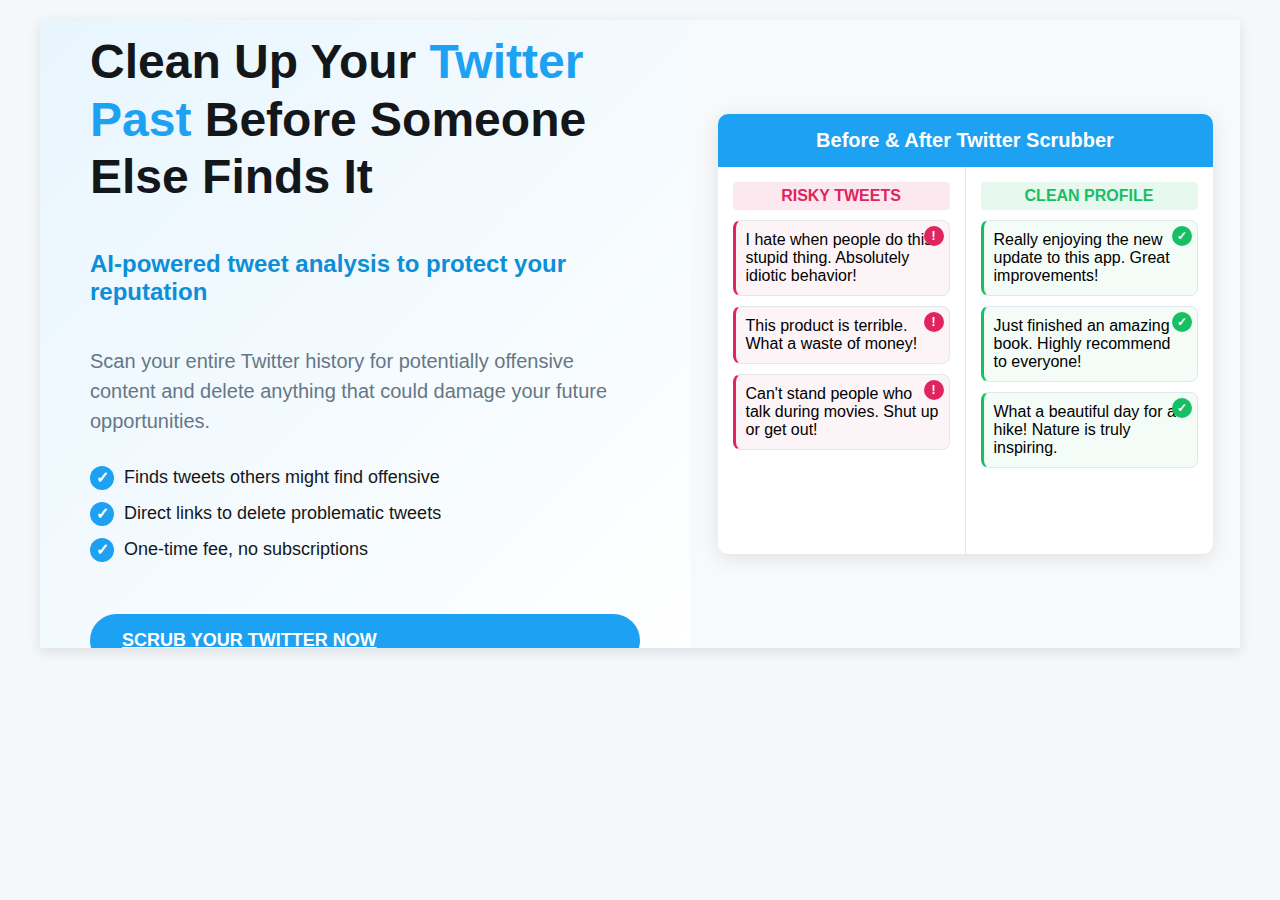
<file: ad_template.html>
<!DOCTYPE html>
<html lang="en">
<head>
    <meta charset="UTF-8">
    <meta name="viewport" content="width=device-width, initial-scale=1.0">
    <title>Twitter Scrubber Ad Template</title>
    <style>
        :root {
            --twitter-blue: #1DA1F2;
            --twitter-dark-blue: #0d8ed9;
            --danger-red: #E0245E;
            --success-green: #17BF63;
            --background-light: #f8f9fa;
            --text-color: #14171a;
        }
        
        body {
            font-family: 'Segoe UI', Arial, sans-serif;
            margin: 0;
            padding: 0;
            background-color: #f5f8fa;
        }
        
        .ad-container {
            width: 1200px;
            height: 628px; /* 1.91:1 ratio for Twitter cards */
            background-color: white;
            position: relative;
            overflow: hidden;
            box-shadow: 0 4px 12px rgba(0, 0, 0, 0.1);
            margin: 20px auto;
        }
        
        .ad-background {
            position: absolute;
            width: 100%;
            height: 100%;
            background: linear-gradient(135deg, rgba(29, 161, 242, 0.1), white 70%);
            z-index: 1;
        }
        
        .ad-content {
            position: relative;
            z-index: 2;
            display: flex;
            height: 100%;
        }
        
        .ad-left {
            flex: 1;
            padding: 50px;
            display: flex;
            flex-direction: column;
            justify-content: center;
        }
        
        .ad-right {
            flex: 1;
            background-color: var(--background-light);
            position: relative;
            overflow: hidden;
        }
        
        .headline {
            font-size: 48px;
            font-weight: 800;
            line-height: 1.2;
            color: var(--text-color);
            margin-bottom: 20px;
        }
        
        .blue-text {
            color: var(--twitter-blue);
        }
        
        .subheadline {
            font-size: 24px;
            font-weight: 600;
            color: var(--twitter-dark-blue);
            margin-bottom: 20px;
        }
        
        .body-copy {
            font-size: 20px;
            line-height: 1.5;
            margin-bottom: 30px;
            color: #657786;
        }
        
        .features {
            margin-bottom: 30px;
        }
        
        .feature {
            display: flex;
            align-items: center;
            margin-bottom: 12px;
        }
        
        .feature-icon {
            width: 24px;
            height: 24px;
            background-color: var(--twitter-blue);
            border-radius: 50%;
            color: white;
            display: flex;
            align-items: center;
            justify-content: center;
            margin-right: 10px;
            font-weight: bold;
        }
        
        .feature-text {
            font-size: 18px;
            color: var(--text-color);
        }
        
        .cta-button {
            padding: 16px 32px;
            background-color: var(--twitter-blue);
            color: white;
            border: none;
            border-radius: 30px;
            font-size: 18px;
            font-weight: 700;
            cursor: pointer;
            transition: background-color 0.3s;
            margin-top: 10px;
            display: inline-block;
        }
        
        .cta-button:hover {
            background-color: var(--twitter-dark-blue);
        }
        
        .comparison {
            position: absolute;
            width: 90%;
            height: 70%;
            top: 15%;
            left: 5%;
            background-color: white;
            border-radius: 10px;
            box-shadow: 0 4px 20px rgba(0, 0, 0, 0.1);
            overflow: hidden;
            display: flex;
            flex-direction: column;
        }
        
        .comparison-header {
            background-color: var(--twitter-blue);
            color: white;
            padding: 15px;
            text-align: center;
            font-weight: bold;
            font-size: 20px;
        }
        
        .comparison-content {
            flex: 1;
            display: flex;
            overflow: hidden;
        }
        
        .before-column, .after-column {
            flex: 1;
            padding: 15px;
            overflow-y: auto;
        }
        
        .before-column {
            border-right: 1px solid #e1e8ed;
        }
        
        .column-header {
            text-align: center;
            font-weight: bold;
            margin-bottom: 10px;
            padding: 5px;
            border-radius: 4px;
        }
        
        .before-header {
            background-color: rgba(224, 36, 94, 0.1);
            color: var(--danger-red);
        }
        
        .after-header {
            background-color: rgba(23, 191, 99, 0.1);
            color: var(--success-green);
        }
        
        .tweet {
            border: 1px solid #e1e8ed;
            border-radius: 8px;
            padding: 10px;
            margin-bottom: 10px;
            position: relative;
        }
        
        .tweet-bad {
            background-color: rgba(224, 36, 94, 0.05);
            border-left: 3px solid var(--danger-red);
        }
        
        .tweet-good {
            background-color: rgba(23, 191, 99, 0.05);
            border-left: 3px solid var(--success-green);
        }
        
        .flag-icon {
            position: absolute;
            top: 5px;
            right: 5px;
            width: 20px;
            height: 20px;
            border-radius: 50%;
            display: flex;
            align-items: center;
            justify-content: center;
            font-weight: bold;
            font-size: 12px;
        }
        
        .red-flag {
            background-color: var(--danger-red);
            color: white;
        }
        
        .green-check {
            background-color: var(--success-green);
            color: white;
        }
        
        .logo {
            position: absolute;
            bottom: 20px;
            right: 20px;
            font-size: 20px;
            font-weight: bold;
            color: var(--twitter-blue);
            display: flex;
            align-items: center;
        }
        
        .logo-icon {
            font-size: 24px;
            margin-right: 5px;
        }
        
        .price-tag {
            position: absolute;
            top: 20px;
            right: 20px;
            background-color: var(--twitter-blue);
            color: white;
            padding: 8px 16px;
            border-radius: 20px;
            font-weight: bold;
            font-size: 18px;
        }
    </style>
</head>
<body>
    <div class="ad-container">
        <div class="ad-background"></div>
        
        <div class="price-tag">Just $14.99</div>
        
        <div class="ad-content">
            <div class="ad-left">
                <h1 class="headline">Clean Up Your <span class="blue-text">Twitter Past</span> Before Someone Else Finds It</h1>
                
                <p class="subheadline">AI-powered tweet analysis to protect your reputation</p>
                
                <p class="body-copy">Scan your entire Twitter history for potentially offensive content and delete anything that could damage your future opportunities.</p>
                
                <div class="features">
                    <div class="feature">
                        <div class="feature-icon">✓</div>
                        <div class="feature-text">Finds tweets others might find offensive</div>
                    </div>
                    <div class="feature">
                        <div class="feature-icon">✓</div>
                        <div class="feature-text">Direct links to delete problematic tweets</div>
                    </div>
                    <div class="feature">
                        <div class="feature-icon">✓</div>
                        <div class="feature-text">One-time fee, no subscriptions</div>
                    </div>
                </div>
                
                <a href="#" class="cta-button">SCRUB YOUR TWITTER NOW</a>
            </div>
            
            <div class="ad-right">
                <div class="comparison">
                    <div class="comparison-header">Before & After Twitter Scrubber</div>
                    <div class="comparison-content">
                        <div class="before-column">
                            <div class="column-header before-header">RISKY TWEETS</div>
                            <div class="tweet tweet-bad">
                                I hate when people do this stupid thing. Absolutely idiotic behavior!
                                <div class="flag-icon red-flag">!</div>
                            </div>
                            <div class="tweet tweet-bad">
                                This product is terrible. What a waste of money!
                                <div class="flag-icon red-flag">!</div>
                            </div>
                            <div class="tweet tweet-bad">
                                Can't stand people who talk during movies. Shut up or get out!
                                <div class="flag-icon red-flag">!</div>
                            </div>
                        </div>
                        <div class="after-column">
                            <div class="column-header after-header">CLEAN PROFILE</div>
                            <div class="tweet tweet-good">
                                Really enjoying the new update to this app. Great improvements!
                                <div class="flag-icon green-check">✓</div>
                            </div>
                            <div class="tweet tweet-good">
                                Just finished an amazing book. Highly recommend to everyone!
                                <div class="flag-icon green-check">✓</div>
                            </div>
                            <div class="tweet tweet-good">
                                What a beautiful day for a hike! Nature is truly inspiring.
                                <div class="flag-icon green-check">✓</div>
                            </div>
                        </div>
                    </div>
                </div>
            </div>
        </div>
        
        <div class="logo">
            <span class="logo-icon">🧹</span> Twitter Scrubber
        </div>
    </div>
</body>
</html>
</file>
